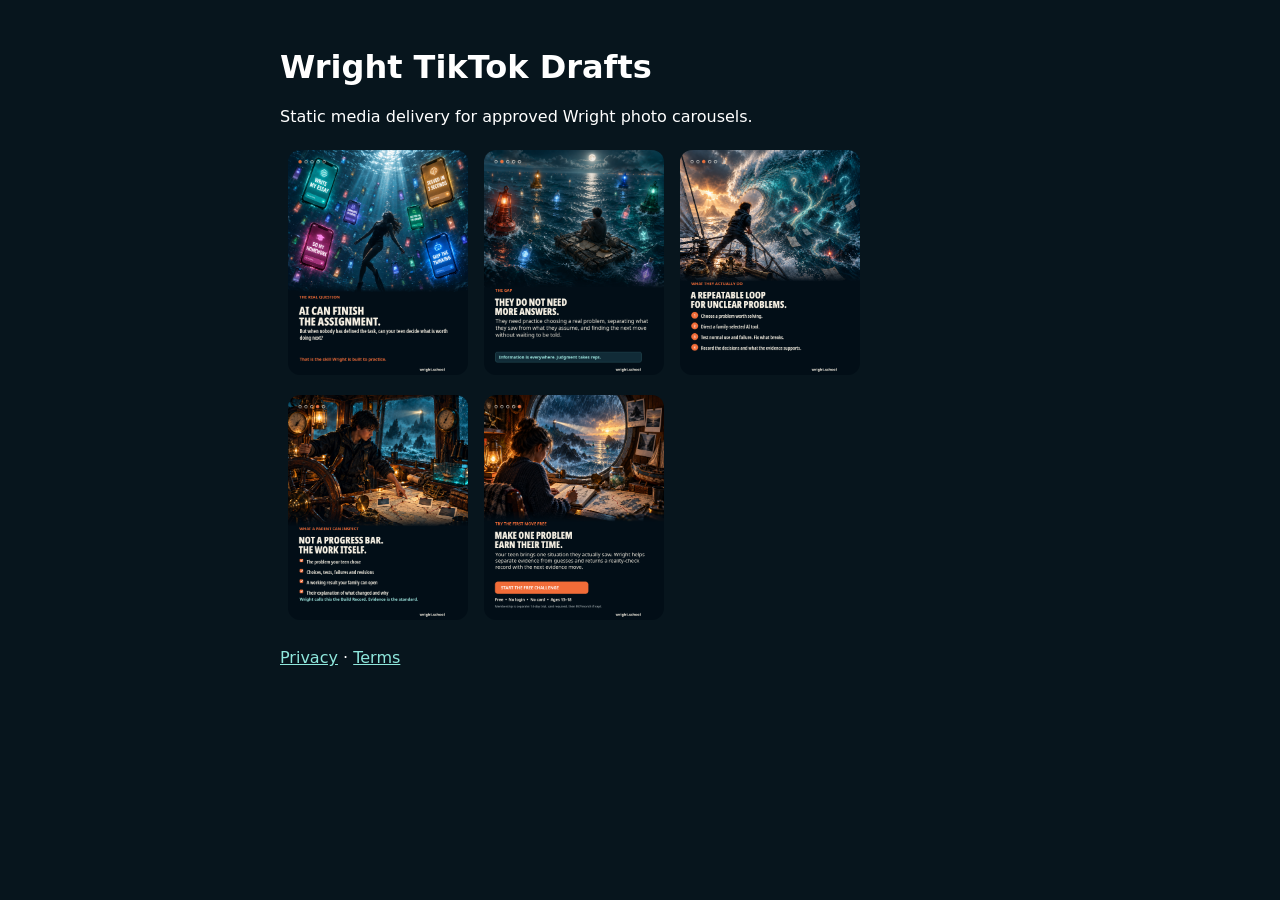
<file: index.html>
<!doctype html><html lang="en"><meta charset="utf-8"><meta name="viewport" content="width=device-width,initial-scale=1"><title>Wright TikTok Drafts</title><style>body{font:16px system-ui;max-width:720px;margin:48px auto;padding:0 20px;background:#07151d;color:#fff}img{max-width:180px;border-radius:12px;margin:8px}a{color:#8fe8dd}</style><h1>Wright TikTok Drafts</h1><p>Static media delivery for approved Wright photo carousels.</p><div><img src="01.png"><img src="02.png"><img src="03.png"><img src="04.png"><img src="05.png"></div><p><a href="privacy.html">Privacy</a> · <a href="terms.html">Terms</a></p></html>
</file>
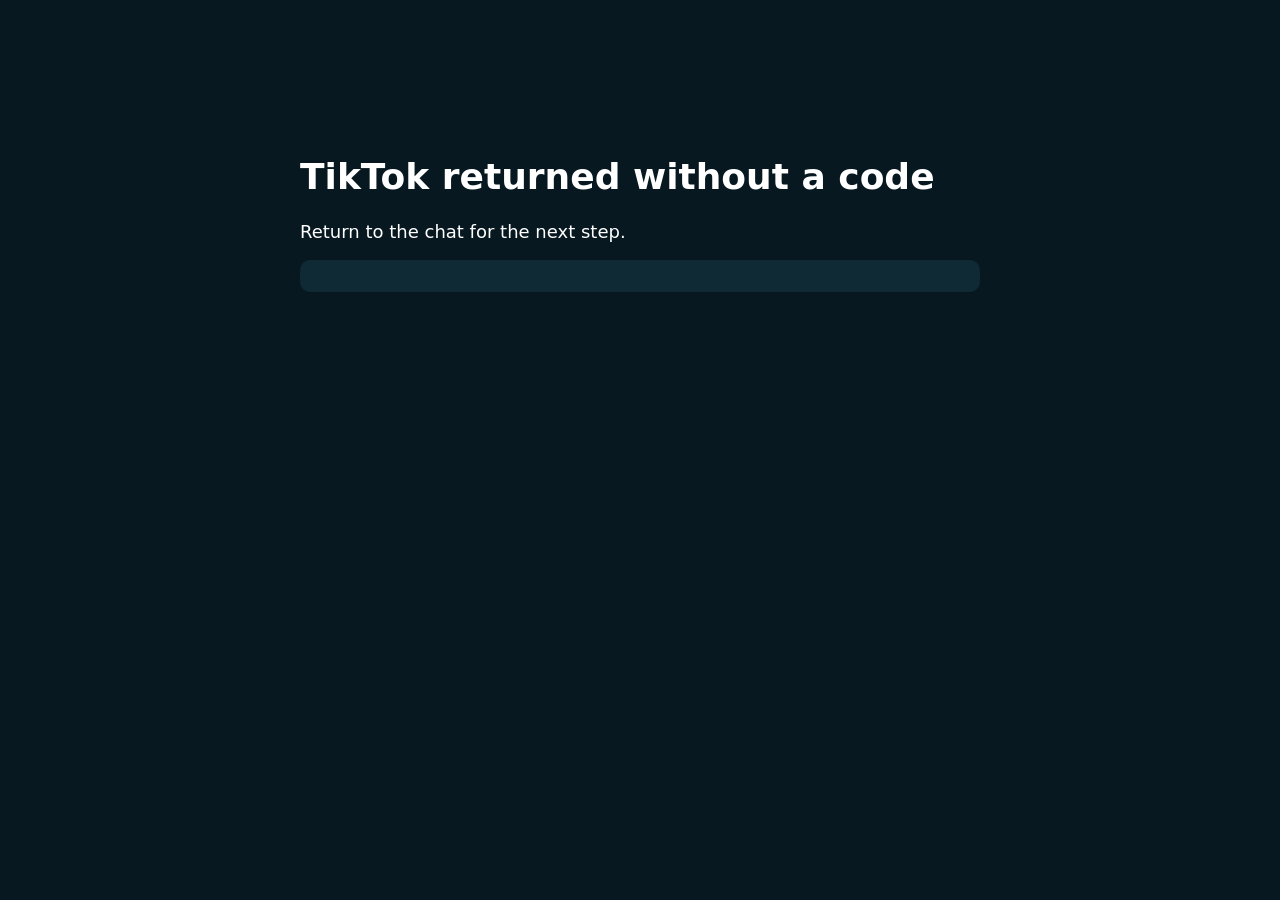
<file: oauth/callback/index.html>
<!doctype html><html><head><meta charset="utf-8"><meta name="viewport" content="width=device-width,initial-scale=1"><title>Wright TikTok connected</title><style>body{font:18px system-ui;background:#071820;color:#fff;max-width:680px;margin:12vh auto;padding:24px}code{display:block;overflow-wrap:anywhere;background:#102a35;padding:16px;border-radius:10px}button{padding:12px 18px}</style></head><body><h1 id="title">Finishing TikTok connection...</h1><p id="msg"></p><code id="code"></code><script>const p=new URLSearchParams(location.search),c=p.get('code'),e=p.get('error');document.querySelector('#title').textContent=c?'TikTok permission approved':e?'TikTok permission was not approved':'TikTok returned without a code';document.querySelector('#msg').textContent=c?'Copy the code below and send it back in the same chat so the secure token exchange can finish.':(p.get('error_description')||'Return to the chat for the next step.');document.querySelector('#code').textContent=c||e||'';</script></body></html>
</file>
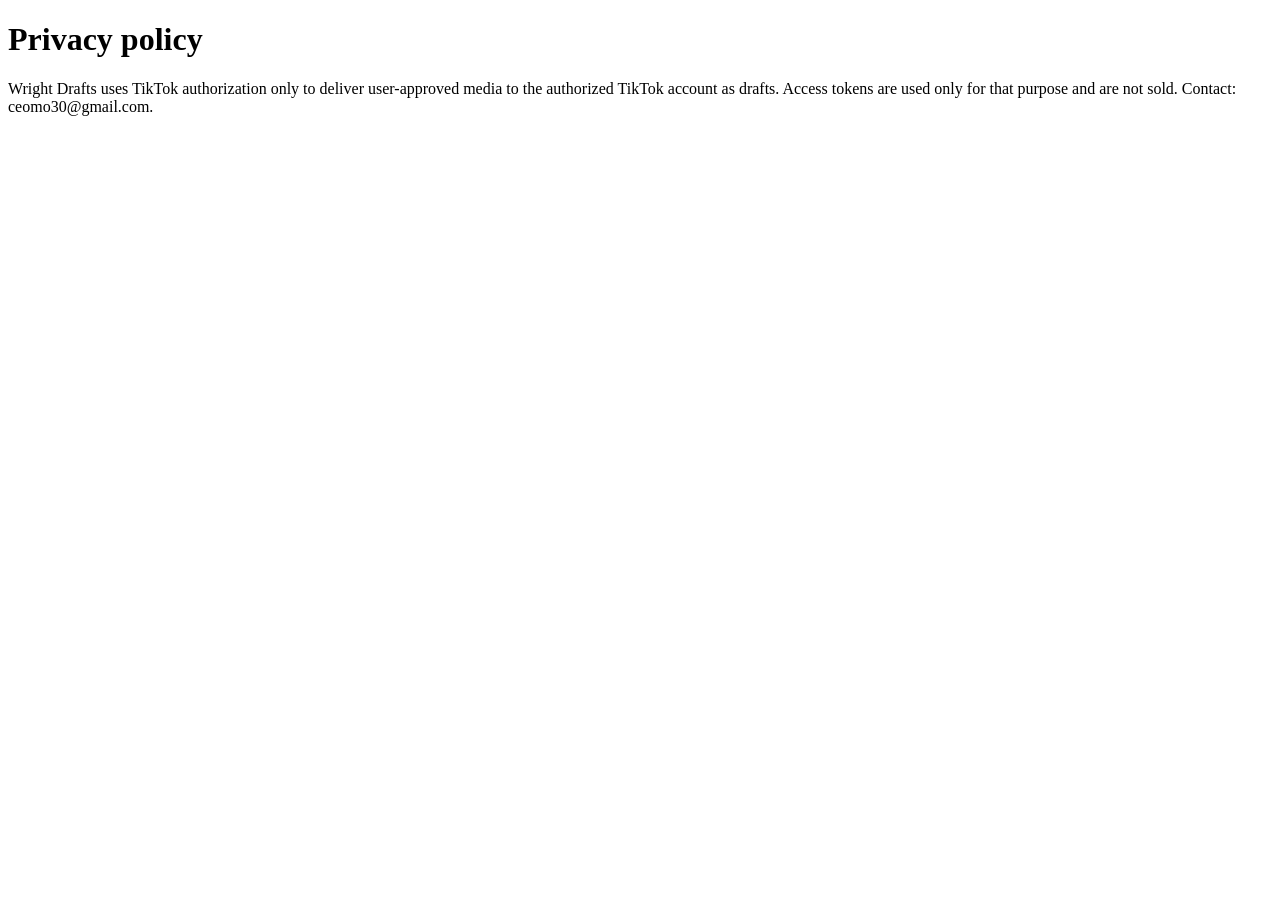
<file: privacy.html>
<!doctype html><html lang="en"><meta charset="utf-8"><title>Privacy - Wright Drafts</title><body><h1>Privacy policy</h1><p>Wright Drafts uses TikTok authorization only to deliver user-approved media to the authorized TikTok account as drafts. Access tokens are used only for that purpose and are not sold. Contact: ceomo30@gmail.com.</p></body></html>
</file>
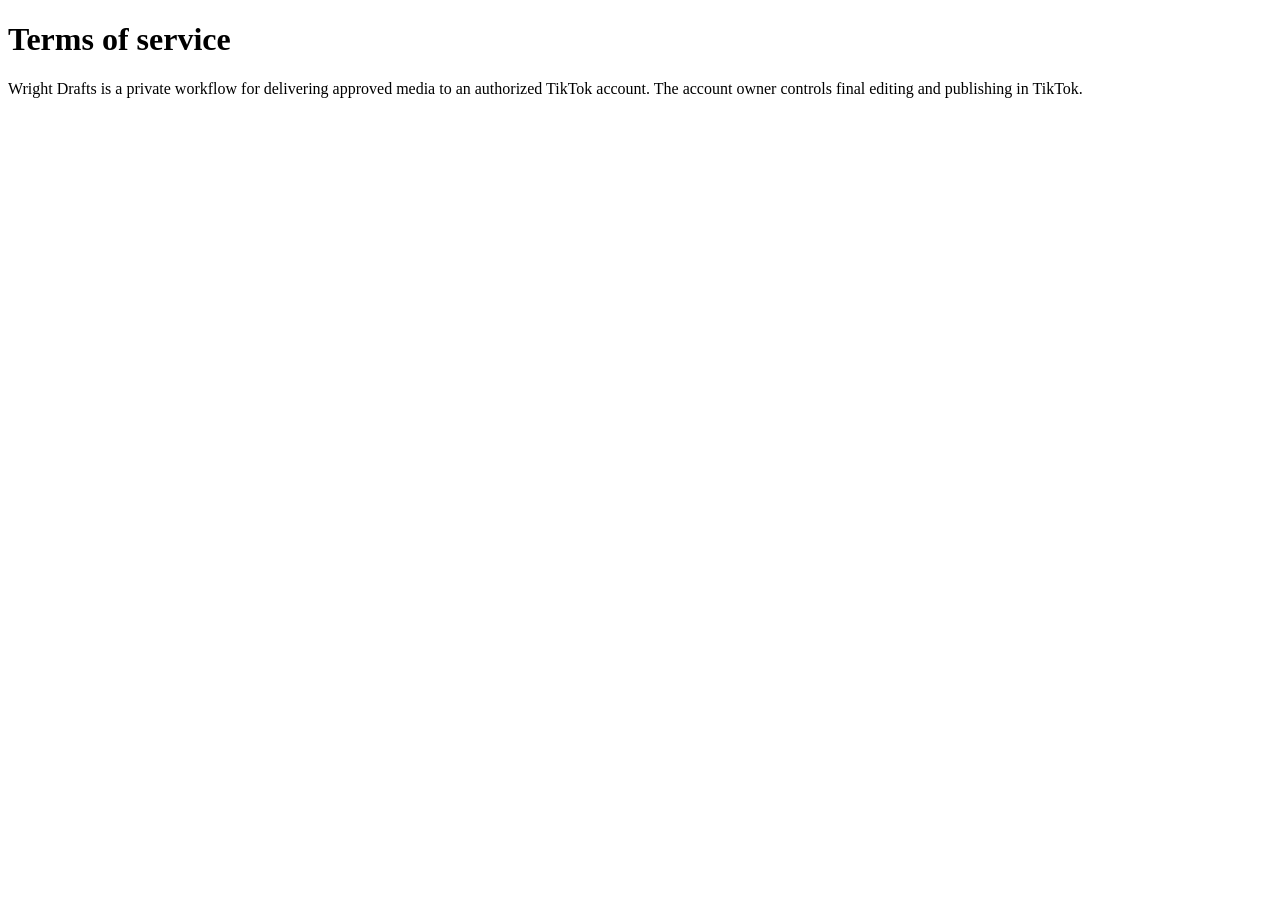
<file: terms.html>
<!doctype html><html lang="en"><meta charset="utf-8"><title>Terms - Wright Drafts</title><body><h1>Terms of service</h1><p>Wright Drafts is a private workflow for delivering approved media to an authorized TikTok account. The account owner controls final editing and publishing in TikTok.</p></body></html>
</file>
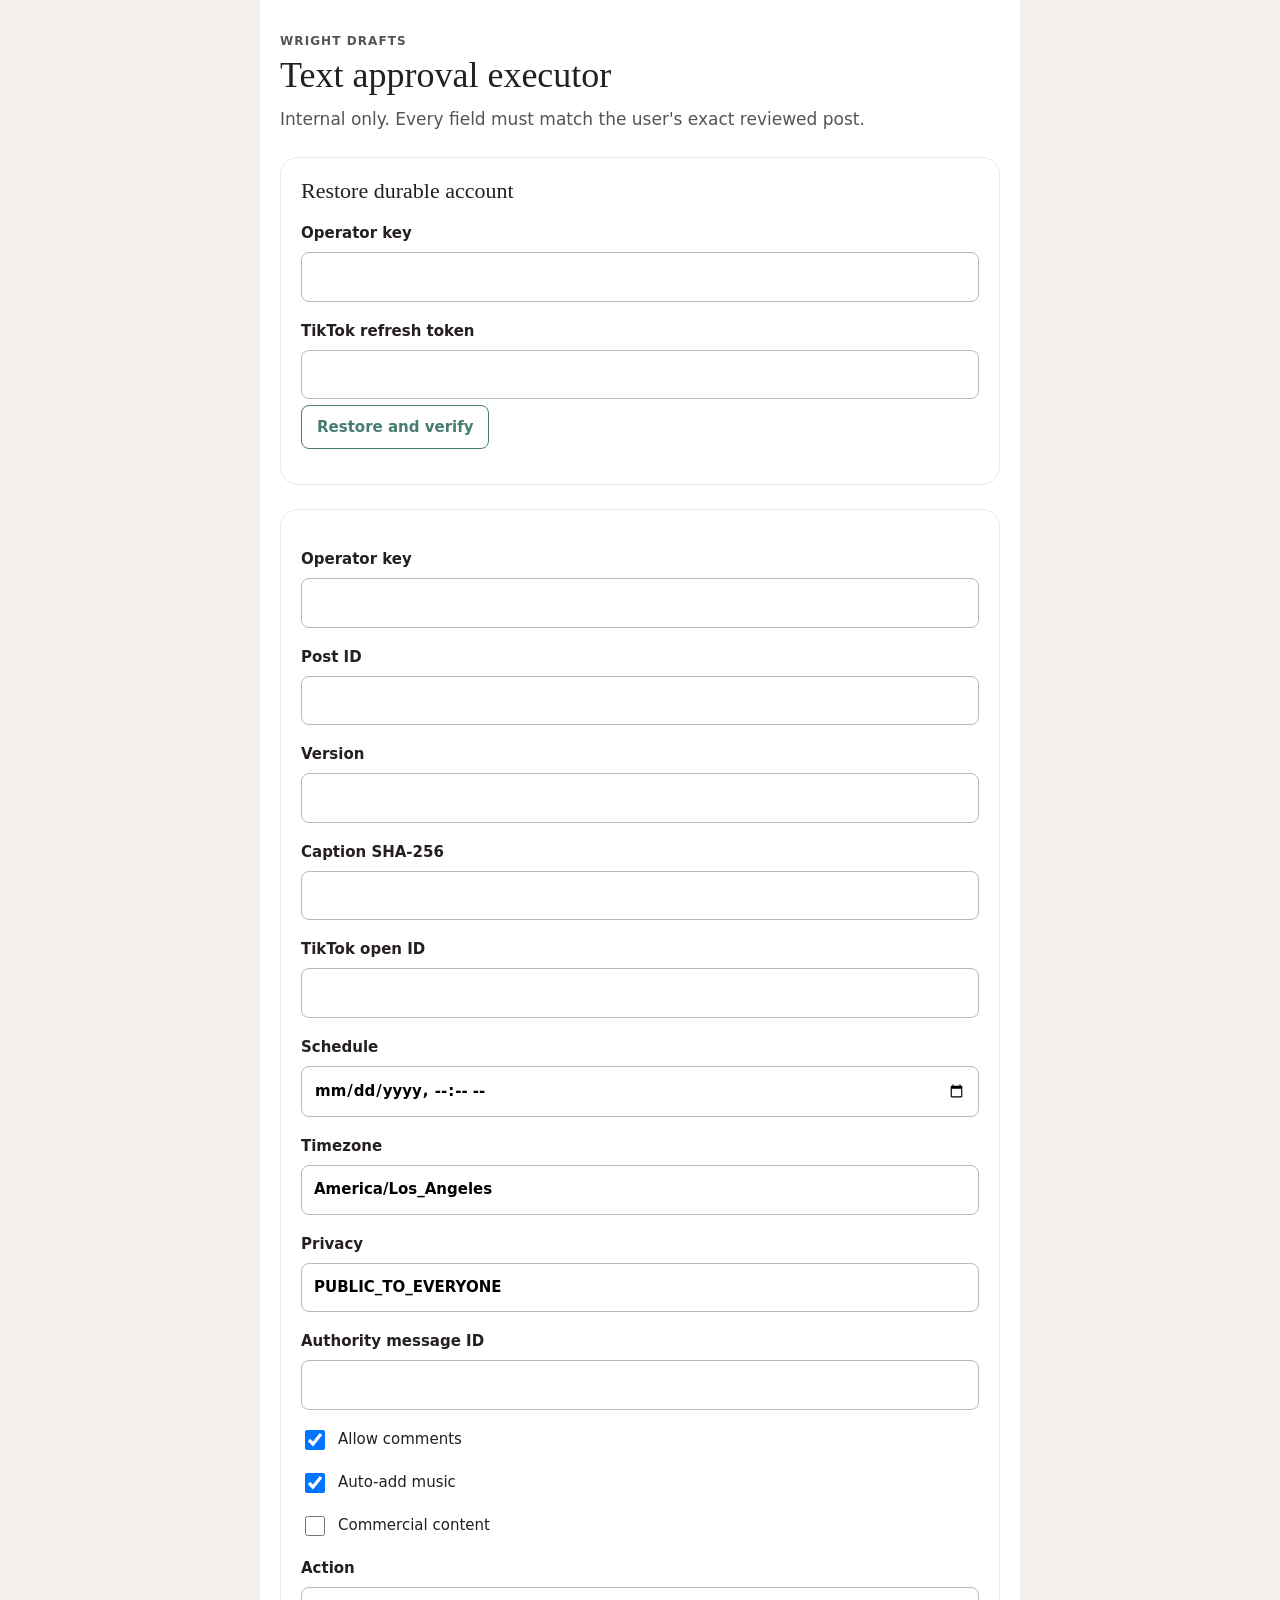
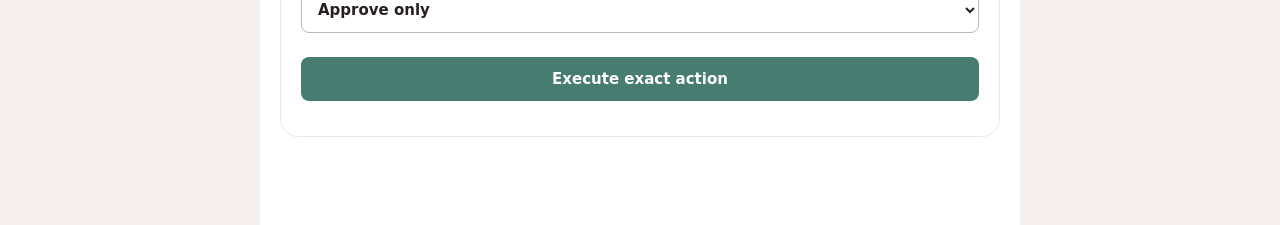
<file: direct-post-ui/operator.html>
<!doctype html><html><head><meta charset="utf-8"><meta name="viewport" content="width=device-width"><title>Wright operator</title><link rel="stylesheet" href="styles.css"></head><body><main><header><p class="eyebrow">Wright Drafts</p><h1>Text approval executor</h1><p class="intro">Internal only. Every field must match the user's exact reviewed post.</p></header><section class="card fields"><h2>Restore durable account</h2><label>Operator key<input id="restoreKey" type="password"></label><label>TikTok refresh token<input id="refreshToken" type="password"></label><button id="restore" class="secondary">Restore and verify</button><pre id="restoreResult"></pre></section><form id="op" class="card fields"><label>Operator key<input id="key" type="password" autocomplete="off" required></label><label>Post ID<input id="post_id" required></label><label>Version<input id="version" required></label><label>Caption SHA-256<input id="caption_sha256" required></label><label>TikTok open ID<input id="account_open_id" required></label><label>Schedule<input id="scheduled_at_local" type="datetime-local" required></label><label>Timezone<input id="timezone" value="America/Los_Angeles" required></label><label>Privacy<input id="privacy_level" value="PUBLIC_TO_EVERYONE" required></label><label>Authority message ID<input id="authority_ref" required></label><label class="check"><input id="allow_comments" type="checkbox" checked> Allow comments</label><label class="check"><input id="auto_add_music" type="checkbox" checked> Auto-add music</label><label class="check"><input id="commercial" type="checkbox"> Commercial content</label><label>Action<select id="action"><option value="approve">Approve only</option><option value="publish">Approve and submit now</option></select></label><button class="primary">Execute exact action</button><pre id="result"></pre></form></main><script>
const byId=x=>document.getElementById(x);
byId('op').addEventListener('submit',async e=>{e.preventDefault();const ids=['post_id','version','caption_sha256','account_open_id','scheduled_at_local','timezone','privacy_level','authority_ref','action'],b=Object.fromEntries(ids.map(x=>[x,byId(x).value]));b.disable_comment=!byId('allow_comments').checked;b.auto_add_music=byId('auto_add_music').checked;b.commercial=byId('commercial').checked;const r=await fetch('/api/operator/execute',{method:'POST',headers:{'content-type':'application/json',authorization:'Bearer '+byId('key').value},body:JSON.stringify(b)});byId('result').textContent=JSON.stringify(await r.json(),null,2)});
byId('restore').addEventListener('click',async e=>{e.preventDefault();byId('restoreResult').textContent='Verifying…';const r=await fetch('/api/operator/restore',{method:'POST',headers:{'content-type':'application/json',authorization:'Bearer '+byId('restoreKey').value},body:JSON.stringify({refresh_token:byId('refreshToken').value})});byId('refreshToken').value='';byId('restoreResult').textContent=JSON.stringify(await r.json(),null,2)});
</script></body></html>
</file>
<file: direct-post-ui/styles.css>
:root{--ink:#251f21;--ink2:#585254;--rule:#eae9ea;--teal:#477d70;--teal2:#e2f0ec;--red:#c92532;--sand:#f4efec;--white:#fff}*{box-sizing:border-box}body{margin:0;background:var(--sand);color:var(--ink);font:15px/1.55 system-ui,-apple-system,sans-serif}main{max-width:760px;margin:auto;background:var(--white);min-height:100vh;padding:32px 20px 64px}h1,h2,p{margin-top:0}h1{font:400 36px/1.08 Georgia,serif;margin-bottom:12px}h2{font:400 22px/1.2 Georgia,serif;margin-bottom:18px}.eyebrow,.label{font-size:12px;letter-spacing:.09em;text-transform:uppercase;color:var(--ink2);font-weight:700;margin-bottom:5px}.intro{color:var(--ink2);font-size:17px}.card{border:1px solid var(--rule);border-radius:18px;padding:20px;margin:24px 0}.account{display:flex;align-items:center;justify-content:space-between;gap:16px}.section-head{display:flex;justify-content:space-between;align-items:end;margin-top:34px}.badge{background:var(--teal2);color:var(--teal);font-weight:700;border-radius:99px;padding:5px 10px}.slides{display:flex;gap:12px;overflow-x:auto;padding:4px 2px 14px;scroll-snap-type:x mandatory}.slides figure{position:relative;flex:0 0 min(72vw,230px);margin:0;scroll-snap-align:start}.slides img{display:block;width:100%;border-radius:16px}.slides figcaption{position:absolute;top:10px;left:10px;width:36px;height:36px;border-radius:50%;background:#fff;color:var(--ink);display:grid;place-items:center;font-weight:800;box-shadow:0 2px 9px #0003}.demo-note{color:var(--red);font-weight:650}.fields label{display:block;margin:18px 0 6px;font-weight:650}textarea,select{width:100%;margin-top:7px;border:1px solid #bcb8b9;border-radius:8px;padding:12px;background:white;color:var(--ink);font:inherit}textarea:focus,select:focus{outline:3px solid var(--teal2);border-color:var(--teal)}.check{display:flex!important;gap:10px;align-items:flex-start;font-weight:500!important}.check input{width:20px;height:20px;flex:0 0 auto;margin-top:2px}.hint{color:var(--ink2);font-size:13px;font-weight:400}.required{color:var(--red);font-size:12px}.error{color:var(--red)}button{min-height:44px;border-radius:8px;padding:10px 15px;font:650 15px system-ui;border:1px solid transparent;cursor:pointer}.primary{width:100%;background:var(--teal);color:#fff;margin-top:18px}.primary:disabled{background:#c0bebf;cursor:not-allowed}.secondary{background:white;border-color:var(--teal);color:var(--teal)}.ghost{background:white;border-color:#aaa;color:var(--ink2)}.danger-zone{border-top:1px solid var(--rule);padding-top:26px;margin-top:36px}.danger-zone h2{font-size:18px}@media(max-width:520px){main{padding-top:24px}.account{align-items:flex-start;flex-direction:column}.account button{width:100%}h1{font-size:32px}}
.post-card{border:1px solid var(--rule);border-radius:18px;margin:24px 0;overflow:hidden}.post-card>header{padding:18px 20px 0}.post-card .slides{padding:0 20px 14px}.post-card .slides figure{flex-basis:min(58vw,180px)}.post-settings{border-top:1px solid var(--rule);padding:4px 20px 20px}.approve-one{background:var(--teal2);margin:0;padding:15px 20px!important}.schedule{display:grid;grid-template-columns:1fr 1fr;gap:12px}.schedule input{width:100%;padding:11px;border:1px solid #bcb8b9;border-radius:8px;font:inherit}.post-card[aria-disabled=true]{opacity:.62}.post-card[aria-disabled=true] .approve-one{background:#eee}.caption-preview{white-space:pre-wrap;max-height:9em;overflow:auto;border-left:3px solid var(--teal);padding-left:12px}@media(max-width:520px){.schedule{grid-template-columns:1fr}}
.workspace{max-width:1120px}.topbar{display:flex;justify-content:space-between;gap:24px;align-items:flex-start}.account-chip{display:flex;gap:8px;align-items:center;background:var(--teal2);padding:9px 12px;border-radius:99px;white-space:nowrap}.dot{width:9px;height:9px;border-radius:50%;background:#2f9a72}.tabs{display:flex;gap:8px;overflow:auto;padding:14px 0;border-bottom:1px solid var(--rule);position:sticky;top:0;background:white;z-index:2}.tab{background:white;border-color:var(--rule);white-space:nowrap}.tab.active{background:var(--ink);color:white}.stats{display:grid;grid-template-columns:repeat(4,1fr);gap:12px;margin:22px 0}.stats div{background:#f8f6f5;padding:16px;border-radius:14px}.stats strong{display:block;font:32px Georgia}.stats span{color:var(--ink2)}.toolbar{display:grid;grid-template-columns:1fr auto auto;gap:12px;align-items:end}.search span{display:block;font-weight:700;margin-bottom:5px}.search input,.toolbar select{width:100%;padding:11px;border:1px solid #bcb8b9;border-radius:8px;font:inherit;background:white}.action-link{display:inline-flex;align-items:center;justify-content:center;text-decoration:none;min-height:44px;padding:10px 15px;border-radius:8px}.content-grid{display:grid;grid-template-columns:repeat(3,1fr);gap:18px;margin:24px 0}.content-card{border:1px solid var(--rule);border-radius:18px;overflow:hidden;background:white}.card-open{display:block;width:100%;padding:0;border:0;background:white;text-align:left;color:inherit}.cover{aspect-ratio:4/3;background:#eee;position:relative;overflow:hidden}.cover img{width:100%;height:100%;object-fit:cover}.status,.slides-count{position:absolute;top:10px;background:white;padding:5px 9px;border-radius:99px;font-size:12px;font-weight:800}.status{left:10px}.slides-count{right:10px}.status.published{background:#dff2e7;color:#1b6e4d}.status.failed{background:#ffe1e4;color:#a81828}.status.approved{background:#e5e5fb;color:#42428c}.content-meta{padding:15px}.content-meta h2{font-size:20px;margin-bottom:8px}.content-meta p{color:var(--ink2);height:3em;overflow:hidden}.meta-row{display:flex;justify-content:space-between;gap:10px;font-size:12px;color:var(--ink2);border-top:1px solid var(--rule);padding-top:10px}.feature-grid{display:grid;grid-template-columns:1fr 1fr;gap:12px}.feature-grid p{background:#f8f6f5;padding:14px;border-radius:12px}dialog{width:min(760px,calc(100% - 24px));border:0;border-radius:20px;padding:28px;box-shadow:0 20px 60px #0004}dialog::backdrop{background:#0008}.dialog-close{float:right;font-size:26px;background:white;border:0}.detail-list>div{display:grid;grid-template-columns:120px 1fr;border-top:1px solid var(--rule);padding:12px 0}.detail-list dt{font-weight:700}.detail-list dd{margin:0}.mono{font-family:monospace;word-break:break-all}@media(max-width:820px){.content-grid{grid-template-columns:1fr 1fr}.toolbar{grid-template-columns:1fr 1fr}.toolbar .search{grid-column:1/-1}}@media(max-width:520px){.topbar{display:block}.account-chip{display:inline-flex}.stats{grid-template-columns:1fr 1fr}.content-grid{grid-template-columns:1fr}.toolbar{grid-template-columns:1fr}.toolbar .search{grid-column:auto}.feature-grid{grid-template-columns:1fr}.detail-list>div{grid-template-columns:1fr}.tabs{margin-left:-20px;margin-right:-20px;padding-left:20px}}

.account-area{display:flex;align-items:center;gap:8px}.compact{min-height:38px;padding:7px 10px}@media(max-width:520px){.account-area{margin-top:16px}}

.research-mark{display:inline-block;background:#f4e7d8;color:#8c4a23;border-radius:99px;padding:3px 8px;font-size:11px;font-weight:750;margin-bottom:8px}.research-panel,.research-details{background:#f8f6f5;border:1px solid var(--rule);border-radius:12px;padding:14px;margin:18px 0}.research-panel h2{font-size:19px}.research-panel ol,.research-details ul{padding-left:20px}.research-panel a,.research-details a{color:var(--teal);overflow-wrap:anywhere}.research-details summary{font-weight:750;cursor:pointer}.research-details[open] summary{margin-bottom:10px}

.queue-tools{display:flex;justify-content:space-between;align-items:center;gap:12px;margin:26px 0 0}.queue-tools p{margin:0}.focus-mode .consent{position:sticky;bottom:10px;background:#fff;box-shadow:0 8px 30px #0002;z-index:3}.focus-mode .post-card{border-color:var(--teal)}@media(max-width:520px){.queue-tools{align-items:flex-start}.queue-tools button{min-width:110px}}
.fields input:not([type=checkbox]){width:100%;margin-top:7px;border:1px solid #bcb8b9;border-radius:8px;padding:12px;font:inherit}.fields pre{white-space:pre-wrap;overflow-wrap:anywhere}

.status-note{color:var(--ink2);font-weight:650;align-self:center}.chat-command{background:var(--teal2);padding:14px;border-radius:10px;color:var(--ink);font-weight:650}
</file>
